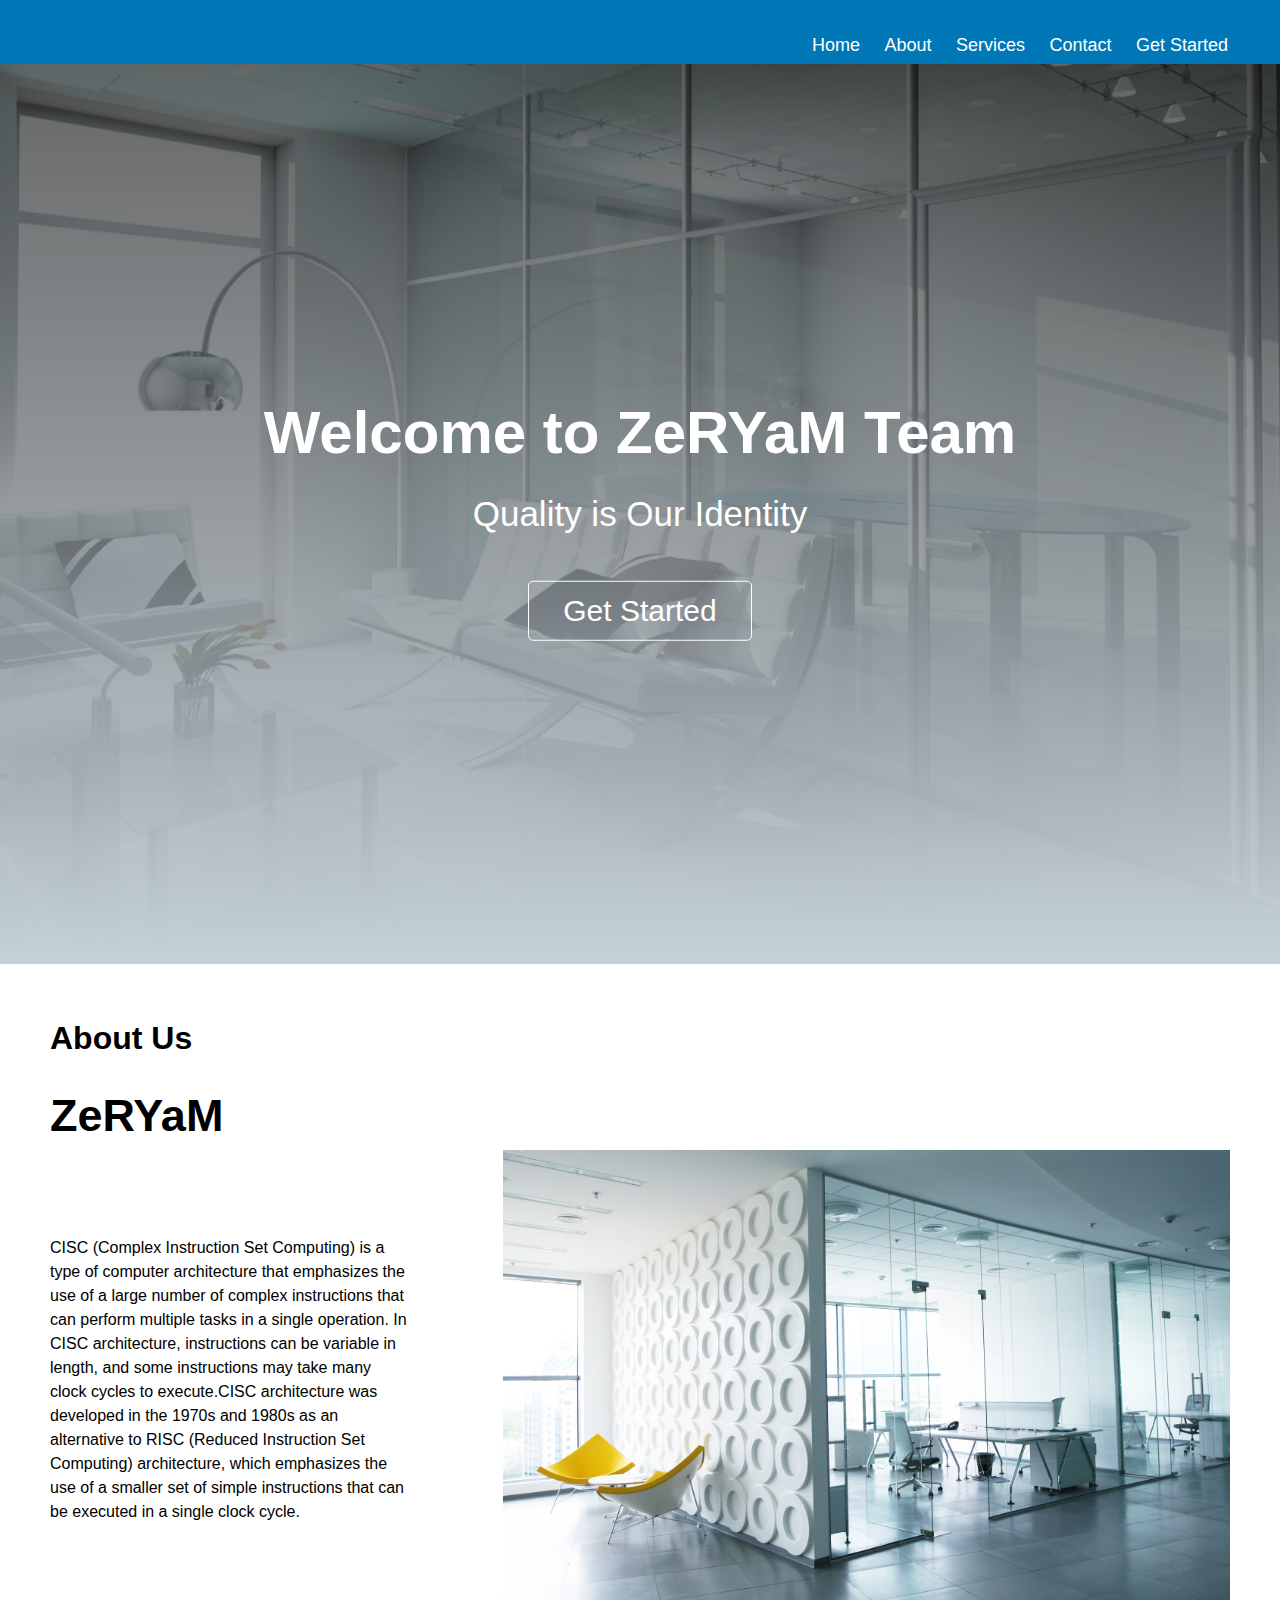
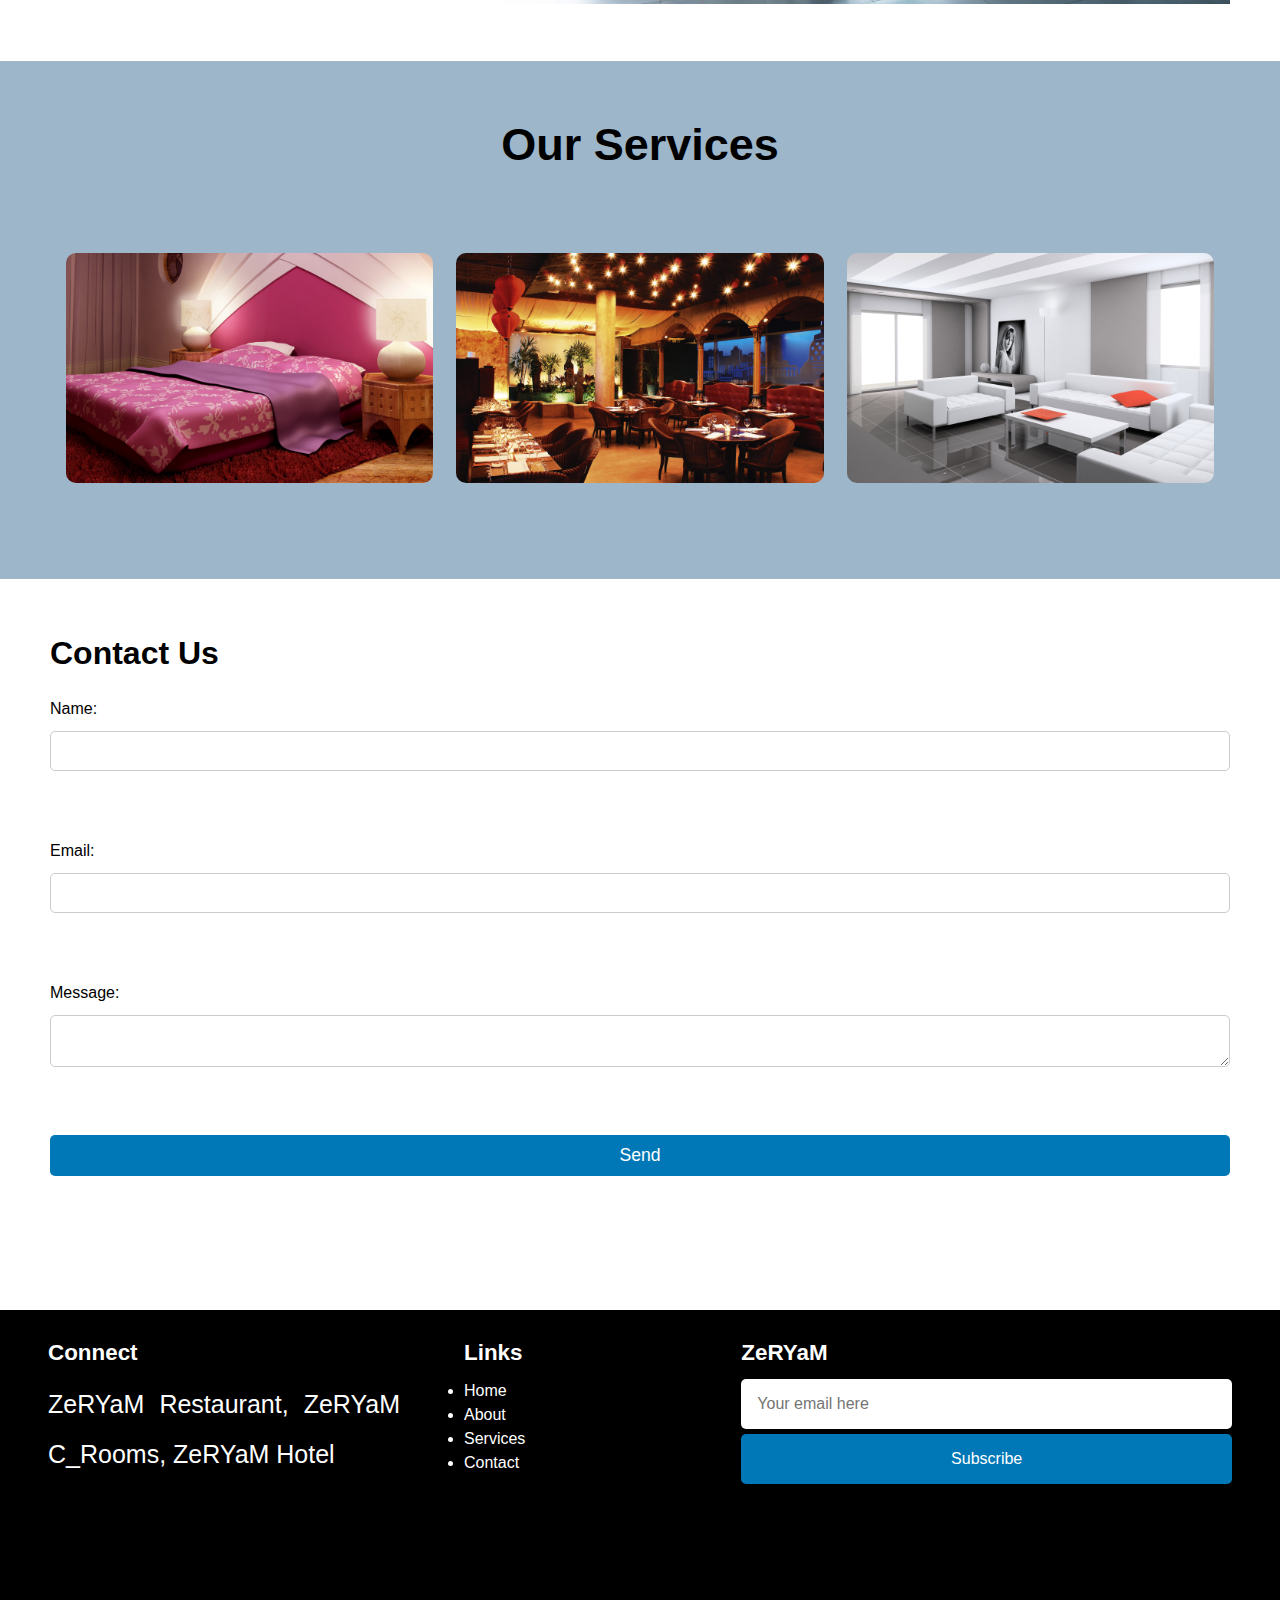
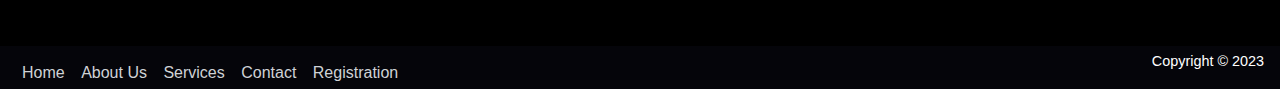
<file: index.html>
<!DOCTYPE html>
<html lang="en">
<head>
	<meta charset="UTF-8">
	<meta name="viewport" content="width=device-width, initial-scale=1.0">
	<title>ZeRYaM Team </title>
	<link rel="stylesheet" href="style1.css">
</head>
<body>
        <nav>
            <ul>
                <li><a href="#home">Home</a></li>
                <li><a href="#about">About</a></li>
                <li><a href="#sevices">Services</a></li>
                <li><a href="#contact">Contact</a></li>
                <li> <a href="login.html"> Get Started </a></li>
            </ul>
        </nav>
    <header>
   
        <div class="content">
            <!-- <img src="41.jpg" alt="Image description"> -->
            <h1>Welcome to ZeRYaM Team</h1>
            <p>Quality is Our Identity</p>
            <a href="index.html"><button class="btn">Get Started </button></a>
            
        </div>
      
	</header>
	<section id="about">
        <h2>About Us</h2>
        <h1 class="rainbow-text">ZeRYaM</h1>
        <div class="flex">
          
            <div class="paragraph">
           
                CISC (Complex Instruction Set Computing)
                is a type of computer architecture that 
                emphasizes the use of a large number of 
                complex instructions that can perform 
                multiple tasks in a single operation.
                In CISC architecture, instructions can
                be variable in length, and some 
                instructions may take many clock cycles
                to execute.CISC architecture was developed 
                in the 1970s and 1980s as an alternative 
                to RISC (Reduced Instruction Set Computing)
                architecture, which emphasizes the use of
                a smaller set of simple instructions that 
                can be executed in a single clock cycle.
                
            </div>

            <div>
                <img src="23.jpg" alt="Image description">
            </div>

        </div>
    </section>


	<section class=" serices" id="services" >
    <h1> Our Services</h1>
    
    <div class="row">
        
        <div class="serices-col">
            <img src="13.jpg">
            <div class="layer">
                <h3> Bed Room</h3>
            </div>
        </div>

            <div class="serices-col">
                <img src="22.jpg">
            <div class="layer">
                <h3> Restaurant</h3>
            </div>
        </div>
        <div class="serices-col">
            <img src="67.jpg">
            <div class="layer">
                <h3> C_Room</h3>
            </div>
        </div>
    </div>
    
</section>
	<section id="contact">
		<h2>Contact Us</h2>
		<form>
			<label for="name">Name:</label>
			<input type="text" id="name" name="name"><br><br>
			<label for="email">Email:</label>
			<input type="email" id="email" name="email"><br><br>
			<label for="message">Message:</label>
			<textarea id="message" name="message"></textarea><br><br>
			<input type="submit" value="Send">
		</form>
	</section>

    <footer>

        
        <div class="row primary">
            <div class="column about">
                <h3>Connect</h3>
                <p>
                    <i class="fa fa-map-marker" aria-hidden="true"></i>  ZeRYaM Restaurant, ZeRYaM C_Rooms, ZeRYaM Hotel
                </p>
                <div class="social">
                    <i class="fa fa-facebook-square"></i>
                    <i class="fa fa-twitter-square"></i>
                    <i class="fa fa-linkedin-square"></i>
                    <i class="fa fa-instagram"></i>
                </div>
            </div>
        
            <div class="column link">
                <h3>Links</h3>
                <ul>
                    <li><a href="#home">Home</a></li>
                    <li><a href="#about">About</a></li>
                    <li><a href="#service">Services</a></li>
                    <li><a href="#contact">Contact</a></li>
                </ul>
            </div>
        
            <div class="column subscribe">
                <h3>ZeRYaM</h3>
                <div>
                   <input type="email" placeholder="Your email here" />
                   <button class="but">Subscribe</button>
                </div>
            </div>
        </div>

        <div class="row copyright">
            <div class="footer-menu">
          
            <a href="">Home</a>
            <a href="">About Us</a>
            <a href="">Services</a>
            <a href="">Contact</a>
            <a href="">Registration</a>
          
            </div>
             <p>Copyright &copy; 2023</p>
          </div>
          
        
    </footer>
</file>
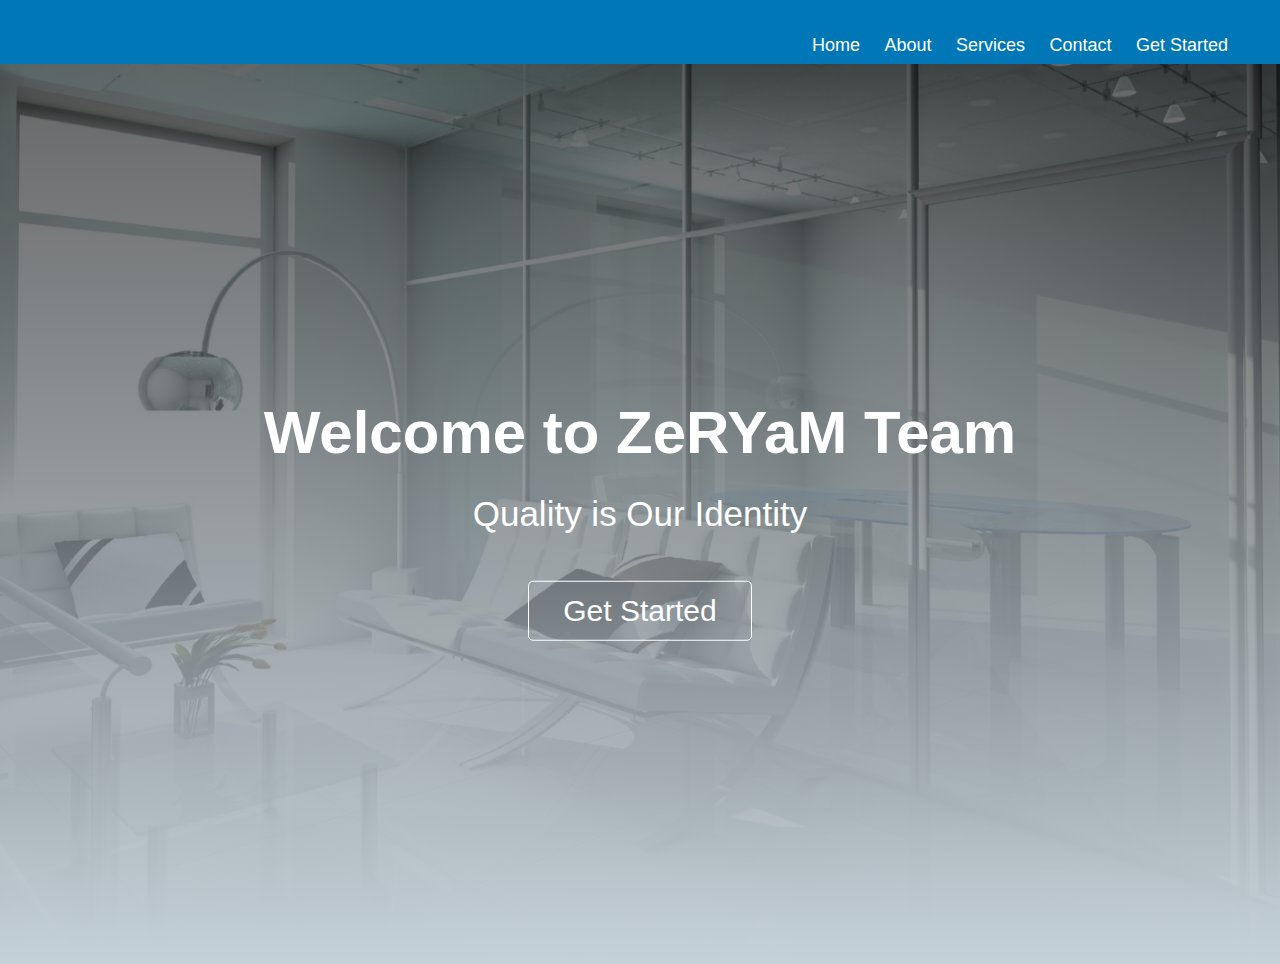
<file: zeryam.html>
<!DOCTYPE html>
<html lang="en">
<head>
	<meta charset="UTF-8">
	<meta name="viewport" content="width=device-width, initial-scale=1.0">
	<title>Landing Page</title>
	<link rel="stylesheet" href="style1.css">
</head>
<body>
        <nav>
            <ul>
                <li><a href="#home">Home</a></li>
                <li><a href="#about">About</a></li>
                <li><a href="#sevices">Services</a></li>
                <li><a href="#contact">Contact</a></li>
                <li> <a href="login.html"> Get Started </a></li>
            </ul>
        </nav>
    <header>
   
        <div class="content">
            <!-- <img src="41.jpg" alt="Image description"> -->
            <h1>Welcome to ZeRYaM Team</h1>
            <p>Quality is Our Identity</p>
            <a href="login.html"><button class="btn">Get Started </button></a>
            
        </div>
      
	</header>
</body>
</html>
</file>
<file: style1.css>
/* Reset styles */
:root {
    --blue :#0077b6 ;
    --white: #fff;
    --black: #000;
} 


* {
    margin: 0;
    padding: 0;
    box-sizing: border-box;
  }

  /* Global styles */
  body {
    font-family: Arial, sans-serif;
    font-size: 16px;
    line-height: 1.5;
  }
  
  nav {
    /* background-color: #231e9e; */
    background-color: var(--blue);
    color: #fff;
    padding: 32px;
  }
  
 
    nav ul {
        float: right;
        list-style-type: none;
        margin: 0;
        padding: 0;
      }
      
      nav li {
        display: inline-block;
        margin-right: 20px;
      }
      
      nav li a {
        color:white;
        text-decoration: none;
        font-size: 18px;
      }
      
  
  header {
    min-height: 100vh;
    width: 100%;
    background-image: linear-gradient(rgba(0,0,0,0.6),#c6d2da),url(41.jpg);
    background-position: center;
    background-size: cover;
    position: relative;
  }

  header img {
    height: 100vh;
  }

  .content
{
	width: 90%;
	color: white;
	position: absolute;
	top: 50%;
	left: 50%;
	transform: translate(-50%,-50%);
	text-align: center;
}
.content h1
{
 font-size: 60px;
}
.content p
{
	margin: 10px 0 40px; 
	font-size: 35px;
}

.content .btn
{
    /* visibility: hidden; */
	display: inline-block;
	text-decoration: none;
	color: white;
	border:1px solid white;
	padding: 12px 34px;
	font-size: 30px;
	background: transparent;
	position: relative;
	cursor: pointer;
}
.content .btn:hover {
    /* visibility: hidden; */
	border:1px solid var(--blue);
	background: var(--blue);
	transition: 1s;
}
	nav .fa
{
	display: none;
}

#about {
    width: 100%;
}

#about .flex {
    width: 100%;
    display: flex;
    align-items: center;
    justify-content: center;
    flex-direction: row;
    gap: 6rem;
}

#about .paragraph {
    width: 80%;
}

#about img {
    width: 100%;
}
  

  
  header button {
    background-color: #0077b6;
    color: #fff;
    padding: 10px 20px;
    border: none;
    border-radius: 5px;
    cursor: pointer;
    font-size: 1.1em;
  }
  
  
  section {
    padding: 50px;
  }
  
  section h2 {
    font-size: 2em;
    margin-bottom: 20px;
  }
  
  section ul {
    list-style: none;
    margin-bottom: 20px;
  }
  
  section li {
    margin-bottom: 10px;
  }
 
  
  .Team
  {
      flex-basis: 31%;
      background:#0077b6 ;
      border-radius: 10px;
      margin-bottom: 5%;
      padding: 20px 12px;
      box-sizing: border-box;
  
  }
  h3
  {
      text-align: center;
      font-weight: 600;
      margin: 10px 0;
  }
  .row
{
		margin-top: 5%;
		display: flex;
		justify-content: space-between;
}
.Team
{
	flex-basis: 31%;
	background:#0077b6 ;
	border-radius: 10px;
	margin-bottom: 5%;
	padding: 20px 12px;
	box-sizing: border-box;

}
h3
{
	text-align: center;
	font-weight: 600;
	margin: 10px 0;
}
  .serices
 {
 	width: 100%;
 	margin: auto;
 	text-align: center;
 	padding-top: 50px;
 	background-color:rgb(158, 182, 202);
 }

.serices-col
{
flex-basis: 32%;
border-radius: 10px;
margin-bottom: 30px;
position: relative;
overflow: hidden;
display: block;

}
h1
{
font-size: 45px;
}
p
{
	font-size: 25px;
}
.serices-col img
{
	width: 100%;
	display: block;
}
.layer
{
	background:transparent;
	height: 100%;
	width: 100%;
	position: absolute;
	top:0;
	left: 0;
	transition: 0.5s;

}
h3
{
	font-size: 45px;
}
.layer h3
{
	font-size: 59px; 
	width: 100%;
	font-weight: 500;
	color:white ;
	bottom: 0;
	left: 50%;
	transform: translateX(-50%);
	position: absolute;
	opacity: 0;
	transition: 0.5s;

}
.layer:hover
{
	background: rgba(0,0,0,0.6);
}
.layer:hover h3
{
	bottom: 49%;
	opacity: 1;
}
  
  form label {
    display: block;
    margin-bottom: 10px;
  }
  
  form input,
  form textarea {
    display: block;
    margin-bottom: 20px;
    padding: 10px;
    width: 100%;
    border-radius: 5px;
    border: 1px solid #ccc;
  }
  
  form input[type="submit"] {
    background-color: var(--blue);
    color: #fff;
    padding: 10px 20px;
    border: none;
    border-radius: 5px;
    cursor: pointer;
    font-size: 1.1em;
  }

  footer {
    background-color: black;
    color: white;
    bottom: 0;
    width: 100vw;
    font-size: 16px;
  }
  footer * {
    box-sizing: border-box;
    border: none;
    outline: none;
  }
  .row {
    padding: 1em 1em;
  }
  .row.primary {
    display: grid;
    grid-template-columns: 3fr 2fr 4fr;
    align-items: stretch;
  }
  .column {
    width: 100%;
    display: flex;
    flex-direction: column;
    padding: 0 2em;
    min-height: 15em;
  }
  h3 {
    width: 100%;
    text-align: left;
    color: white;
    font-size: 1.4em;
    white-space: nowrap;
  }
   .column link ul {
    list-style: none;
    display: flex;
    flex-direction: column;
    padding: 0;
    margin: 0;
  }
 
   ul li a {
    color: white;
    text-decoration: none;
  }
  ul li a:hover {
    color: #327ded ;
  }
  .about p {
    text-align: justify;
    line-height: 2;
    margin: 0;
  }
  input,
 .but {
    font-size: 1em;
    padding: 1em;
    width: 100%;
    border-radius: 5px;
    margin-bottom: 5px;
  }
  button {
    background-color: #0077b6 ;
    color: #ffffff;
  }
  div.social {
    display: flex;
    justify-content: space-around;
    font-size: 2.4em;
    flex-direction: row;
    margin-top: 0.5em;
  }
  .social i {
    color: #bac6d9;
  }
    
  .copyright {
    padding: 0.3em 1em;
    background-color: #05050a;
  }
  .footer-menu{
    float: left;
      margin-top: 10px;
  }
  .footer-menu a{
    color: #cfd2d6;
    padding: 6px;
    text-decoration: none;
  }
  .footer-menu a:hover, .social i:hover{
    color: #0077b6 ;
  }
  .copyright p {
    font-size: 0.9em;
    text-align: right;
  }
</file>
